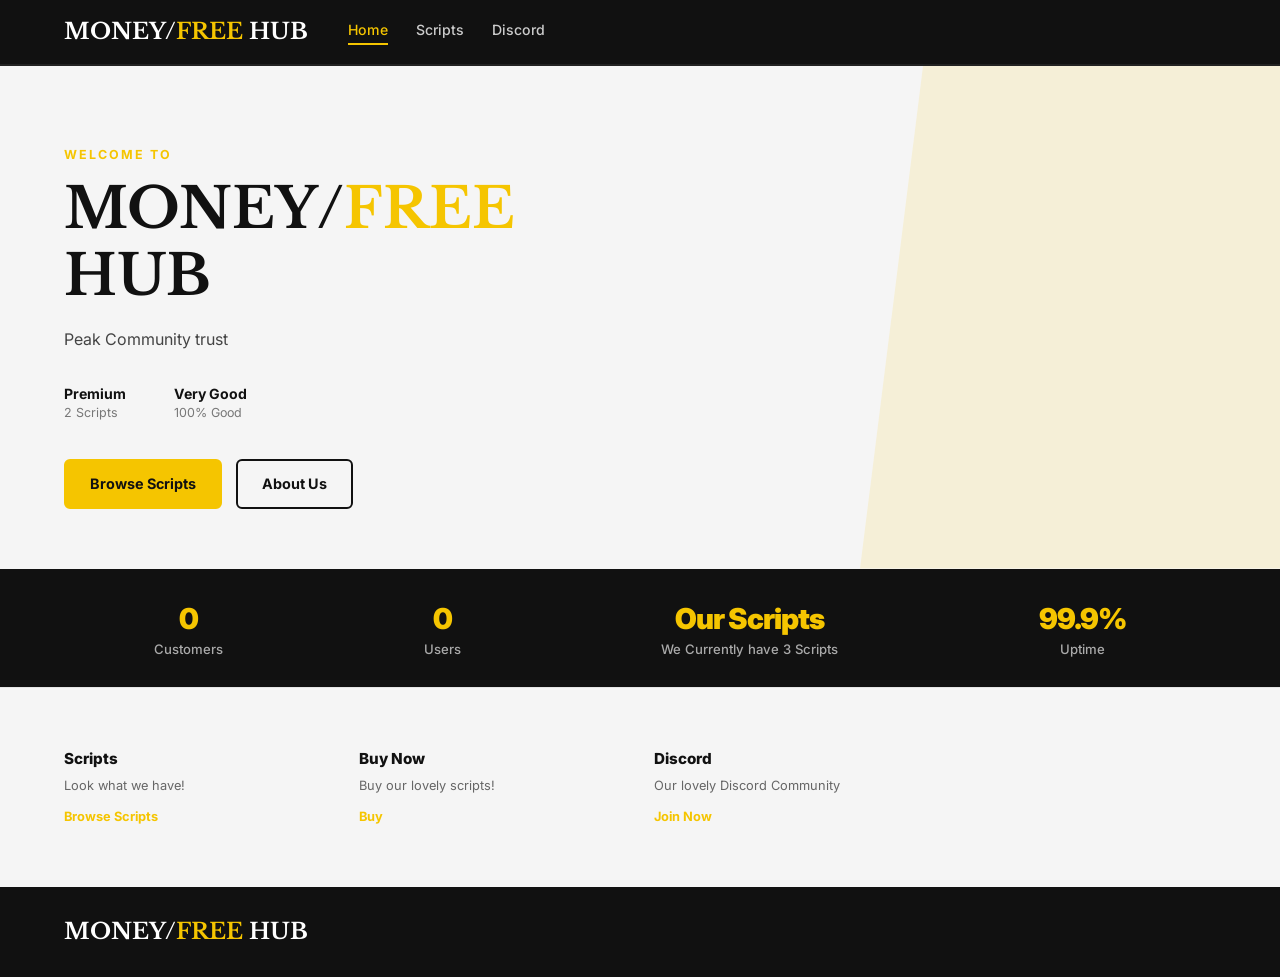
<file: index.html>
<!DOCTYPE html>
<html lang="en">
<head>
  <meta charset="UTF-8" />
  <meta name="viewport" content="width=device-width, initial-scale=1.0" />
  <title>MONEY/FREE HUB</title>
  <link rel="stylesheet" href="style.css" />
  <link href="https://fonts.googleapis.com/css2?family=Inter:wght@400;500;600;700;800;900&family=Libre+Baskerville:wght@400;700&display=swap" rel="stylesheet" />
</head>
<body>

  <header class="navbar">
    <div class="container nav-inner">
      <div class="logo">MONEY/<span>FREE</span> HUB</div>
      <nav class="nav-links">
        <a href="index.html" class="active">Home</a>
        <a href="scripts.html">Scripts</a>
        <a href="https://discord.gg/dXMn3wsEP8">Discord</a>
      </nav>
    </div>
  </header>

  <section class="hero">
    <div class="container hero-inner">
      <div class="hero-text">
        <p class="eyebrow">WELCOME TO</p>
        <h1 style="font-family: 'Libre Baskerville', serif;">MONEY/<span class="yellow">FREE</span> HUB</h1>
        <p class="hero-desc">Peak Community trust</p>

        <div class="hero-features">
          <div class="feat">
            <div>
              <strong>Premium</strong>
              <p>
                2 Scripts
              </p>
            </div>
          </div>
          <div class="feat">
            <div>
              
            </div>
          </div>
          <div class="feat">
            <div>
              <strong>Very Good</strong>
              <p>100% Good</p>
            </div>
          </div>
        </div>

        <div class="hero-btns">
          <a href="scripts.html" class="btn btn-yellow">Browse Scripts</a>
          <a href="idfk" class="btn btn-outline">About Us</a>
        </div>
      </div>

      <div class="hero-deco"></div>
    </div>
  </section>

  <div class="stats-bar">
    <div class="container stats-inner">
      <div class="stat">
        <span class="stat-num">0</span>
        <span class="stat-label">Customers</span>
      </div>
      <div class="stat">
        <span class="stat-num">0</span>
        <span class="stat-label">Users</span>
      </div>
      <div class="stat">
        <span class="stat-num">Our Scripts</span>
        <span class="stat-label">We Currently have 3 Scripts</span>
      </div>
      <div class="stat">
        <span class="stat-num">99.9%</span>
        <span class="stat-label">Uptime</span>
      </div>
    </div>
  </div>

  <section class="bottom-features">
    <div class="container bottom-grid">

      <div class="bf-item">
        <div>
          <h4>Scripts</h4>
          <p>Look what we have!</p>
          <a href="scripts.html">Browse Scripts</a>
        </div>
      </div>

      <div class="bf-item">
        <div>
          <h4>Buy Now</h4>
          <p>Buy our lovely scripts!</p>
          <a href="buy.html">Buy</a>
        </div>
      </div>

      <div class="bf-item">
        <div>
          <h4>Discord</h4>
          <p>Our lovely Discord Community</p>
          <a href="https://discord.gg/dXMn3wsEP8">Join Now</a>
        </div>
      </div>

      <div class="bf-item">
        <div>
          <h4></h4>
          <p></p>
          <a href=""></a>
        </div>
      </div>

    </div>
  </section>

  <footer class="footer">
    <div class="container footer-inner">
      <div class="logo">MONEY/<span>FREE</span> HUB</div>
      <p></p>
    </div>
  </footer>

</body>
</html>
</file>
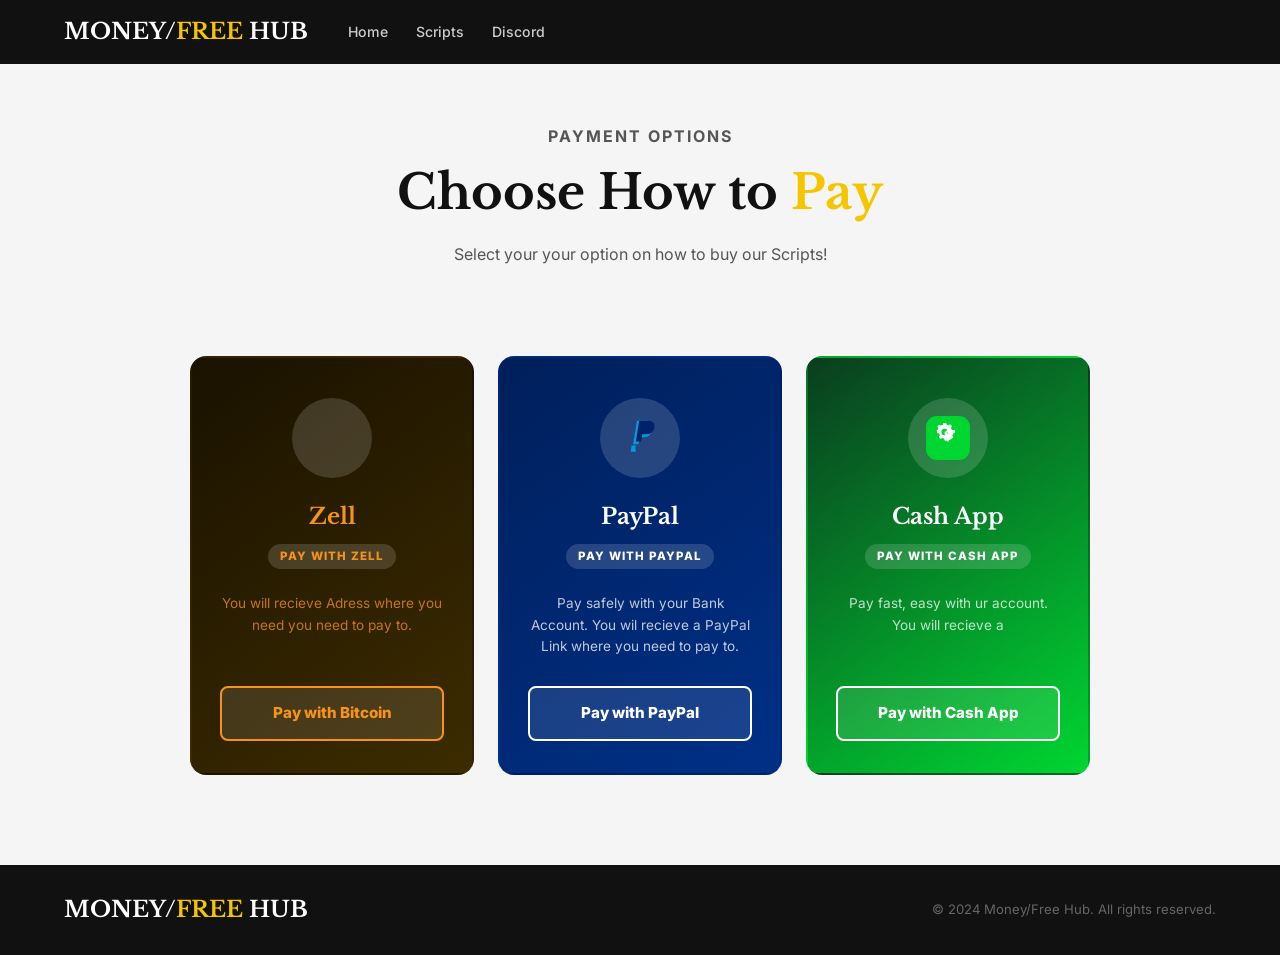
<file: buy.html>
<!DOCTYPE html>
<html lang="en">
<head>
  <meta charset="UTF-8" />
  <meta name="viewport" content="width=device-width, initial-scale=1.0" />
  <title>MONEY/FREE HUB — Payment</title>
  <link href="https://fonts.googleapis.com/css2?family=Inter:wght@400;500;600;700;800;900&family=Libre+Baskerville:wght@400;700&display=swap" rel="stylesheet" />
  <style>
    *, *::before, *::after { box-sizing: border-box; margin: 0; padding: 0; }

    body {
      font-family: 'Inter', sans-serif;
      background: #f5f5f5;
      color: #111;
      line-height: 1.5;
    }

    a { text-decoration: none; color: inherit; }

    .container {
      max-width: 1200px;
      margin: 0 auto;
      padding: 0 24px;
    }

    /* NAVBAR */
    .navbar { background: #111; position: sticky; top: 0; z-index: 100; }
    .nav-inner { display: flex; align-items: center; gap: 40px; height: 64px; }
    .logo { font-family: 'Libre Baskerville', serif; font-size: 1.4rem; font-weight: 700; color: #fff; white-space: nowrap; }
    .logo span { color: #f5c500; }
    .nav-links { display: flex; gap: 28px; }
    .nav-links a { color: #ccc; font-size: 0.88rem; font-weight: 500; transition: color 0.2s; }
    .nav-links a:hover, .nav-links a.active { color: #f5c500; border-bottom: 2px solid #f5c500; padding-bottom: 2px; }

    /* PAGE HEADER */
    .page-header { background: #f5f5f5; padding: 60px 0 40px; text-align: center; }
    .eyebrow { font-size: 0.78rem; font-weight: 700; color: #f5c500; letter-spacing: 2px; text-transform: uppercase; margin-bottom: 10px; }
    .page-header h1 { font-family: 'Libre Baskerville', serif; font-size: clamp(2rem, 5vw, 3rem); font-weight: 700; color: #111; margin: 8px 0 14px; }
    .yellow { color: #f5c500; }
    .page-header p { font-size: 1rem; color: #555; max-width: 420px; margin: 0 auto; }

    /* PAYMENT SECTION */
    .payment-section { padding: 50px 0 90px; background: #f5f5f5; }

    .payment-grid {
      display: grid;
      grid-template-columns: repeat(3, 1fr);
      gap: 24px;
      max-width: 900px;
      margin: 0 auto;
    }

    /* PAYMENT CARD */
    .pay-card {
      border-radius: 16px;
      overflow: hidden;
      display: flex;
      flex-direction: column;
      align-items: center;
      text-align: center;
      padding: 40px 28px 32px;
      transition: transform 0.2s, box-shadow 0.2s;
      cursor: pointer;
      border: 2px solid transparent;
    }

    .pay-card:hover {
      transform: translateY(-6px);
      box-shadow: 0 16px 48px rgba(0,0,0,0.18);
      border-color: rgba(255,255,255,0.2);
    }

    /* LOGO CIRCLE */
    .pay-logo {
      width: 80px;
      height: 80px;
      border-radius: 50%;
      background: rgba(255,255,255,0.15);
      display: flex;
      align-items: center;
      justify-content: center;
      margin-bottom: 22px;
      font-size: 2.2rem;
    }

    .pay-logo svg {
      width: 44px;
      height: 44px;
    }

    .pay-name {
      font-family: 'Libre Baskerville', serif;
      font-size: 1.4rem;
      font-weight: 700;
      margin-bottom: 10px;
    }

    .pay-desc {
      font-size: 0.85rem;
      opacity: 0.75;
      line-height: 1.6;
      margin-bottom: 28px;
      flex: 1;
    }

    .pay-tag {
      font-size: 0.72rem;
      font-weight: 800;
      letter-spacing: 1px;
      text-transform: uppercase;
      background: rgba(255,255,255,0.15);
      padding: 4px 12px;
      border-radius: 20px;
      margin-bottom: 24px;
    }

    .pay-btn {
      display: block;
      width: 100%;
      padding: 14px;
      border-radius: 8px;
      font-weight: 800;
      font-size: 0.95rem;
      cursor: pointer;
      transition: all 0.2s;
      border: 2px solid rgba(255,255,255,0.6);
      color: inherit;
      background: rgba(255,255,255,0.1);
    }

    .pay-btn:hover {
      background: rgba(255,255,255,0.25);
    }

    /* BITCOIN */
    .card-bitcoin { background: linear-gradient(145deg, #1a1200, #3d2c00); color: #f7931a; }
    .card-bitcoin .pay-btn { border-color: #f7931a; color: #f7931a; }
    .card-bitcoin .pay-btn:hover { background: #f7931a; color: #111; }

    /* PAYPAL */
    .card-paypal { background: linear-gradient(145deg, #001f5b, #003087); color: #ffffff; }
    .card-paypal .pay-btn { border-color: #fff; color: #fff; }
    .card-paypal .pay-btn:hover { background: #fff; color: #003087; }

    /* CASHAPP */
    .card-cashapp { background: linear-gradient(145deg, #0a3d1f, #00d632); color: #ffffff; }
    .card-cashapp .pay-btn { border-color: #fff; color: #fff; }
    .card-cashapp .pay-btn:hover { background: #fff; color: #00a825; }

    /* FOOTER */
    .footer { background: #111; padding: 28px 0; }
    .footer-inner { display: flex; align-items: center; justify-content: space-between; flex-wrap: wrap; gap: 12px; }
    .footer-inner p { color: #666; font-size: 0.82rem; }

    /* RESPONSIVE */
    @media (max-width: 720px) {
      .payment-grid { grid-template-columns: 1fr; max-width: 360px; }
      .nav-links { display: none; }
    }
  </style>
</head>
<body>

  <!-- NAVBAR -->
  <header class="navbar">
    <div class="container nav-inner">
      <div class="logo">MONEY/<span>FREE</span> HUB</div>
      <nav class="nav-links">
        <a href="index.html">Home</a>
        <a href="boxes.html">Scripts</a>
        <a href="#">Discord</a>
      </nav>
    </div>
  </header>

  <section class="page-header">
    <div class="container">
      <p class="eyebrow">PAYMENT OPTIONS</p>
      <h1>Choose How to <span class="yellow">Pay</span></h1>
      <p>Select your your option on how to buy our Scripts!</p>
    </div>
  </section>

  <section class="payment-section">
    <div class="container">
      <div class="payment-grid">
        <div class="pay-card card-bitcoin">
          <div class="pay-logo">            
            </svg>
          </div>
          <div class="pay-name">Zell</div>
          <div class="pay-tag">Pay with Zell</div>
          <div class="pay-desc">You will recieve Adress where you need you need to pay to.</div>
          <a href="#" class="pay-btn">Pay with Bitcoin</a>
        </div>

        <div class="pay-card card-paypal">
          <div class="pay-logo">
            <svg viewBox="0 0 32 32" fill="none" xmlns="http://www.w3.org/2000/svg">
              <path d="M24.5 9.5c.3 2.8-1.7 6-5.8 6h-3l-.8 5H11l2.8-17h6.5c3 0 4.5 1.8 4.2 6z" fill="#009cde"/>
              <path d="M26.5 7c.3 2.8-1.7 6.2-6 6.2h-2.8l-.9 5.3H13l2.4-15h6c3.2 0 5.4 1.5 5.1 3.5z" fill="#012169"/>
              <path d="M13 26h-3.8l.7-4.5H13l-.3 2 .3 2.5z" fill="#009cde"/>
            </svg>
          </div>
          <div class="pay-name">PayPal</div>
          <div class="pay-tag">Pay With paypal</div>
          <div class="pay-desc">Pay safely with your Bank Account. You wil recieve a PayPal Link where you need to pay to.</div>
          <a href="#" class="pay-btn">Pay with PayPal</a>
        </div>

        <div class="pay-card card-cashapp">
          <div class="pay-logo">
            <svg viewBox="0 0 32 32" fill="none" xmlns="http://www.w3.org/2000/svg">
              <rect width="32" height="32" rx="8" fill="#00d632"/>
              <path d="M19.5 10.2l-.8-.2c-.1-.5-.3-1-.6-1.4l.5-.5a.8.8 0 000-1.1l-.6-.6a.8.8 0 00-1.1 0l-.5.5c-.4-.3-.9-.5-1.4-.6l-.2-.8A.8.8 0 0014 5h-.8a.8.8 0 00-.8.7l-.2.8c-.5.1-1 .3-1.4.6l-.5-.5a.8.8 0 00-1.1 0l-.6.6a.8.8 0 000 1.1l.5.5c-.3.4-.5.9-.6 1.4l-.8.2A.8.8 0 008 11v.8c0 .4.3.7.7.8l.8.2c.1.5.3 1 .6 1.4l-.5.5a.8.8 0 000 1.1l.6.6c.3.3.8.3 1.1 0l.5-.5c.4.3.9.5 1.4.6l.2.8c.1.4.4.7.8.7h.8c.4 0 .7-.3.8-.7l.2-.8c.5-.1 1-.3 1.4-.6l.5.5c.3.3.8.3 1.1 0l.6-.6a.8.8 0 000-1.1l-.5-.5c.3-.4.5-.9.6-1.4l.8-.2a.8.8 0 00.7-.8V11a.8.8 0 00-.7-.8zM13.6 14a2.4 2.4 0 110-4.8 2.4 2.4 0 010 4.8z" fill="white"/>
              <path d="M16.5 18.5h-1.2l-.3-1c-.8-.1-1.5-.4-2-.9l.9-.9c.4.4.9.6 1.5.6.7 0 1.1-.3 1.1-.8 0-.4-.3-.7-1-.9-1.2-.3-2-.9-2-2 0-.9.6-1.6 1.5-1.9l.3-1h1.2l.3 1c.7.1 1.3.4 1.7.8l-.9.9c-.3-.3-.7-.5-1.2-.5-.6 0-1 .3-1 .7 0 .4.3.6 1 .9 1.3.3 2.1.9 2.1 2.1 0 1-.7 1.7-1.7 2l-.3 1z" fill="white"/>
            </svg>
          </div>
          <div class="pay-name">Cash App</div>
          <div class="pay-tag">Pay with cash app</div>
          <div class="pay-desc">Pay fast, easy with ur account. You will recieve a </div>
          <a href="#" class="pay-btn">Pay with Cash App</a></div>
      </div>
    </div>
  </section>

  <footer class="footer">
    <div class="container footer-inner">
      <div class="logo">MONEY/<span>FREE</span> HUB</div>
      <p>© 2024 Money/Free Hub. All rights reserved.</p>
    </div>
  </footer>

</body>
</html>
</file>
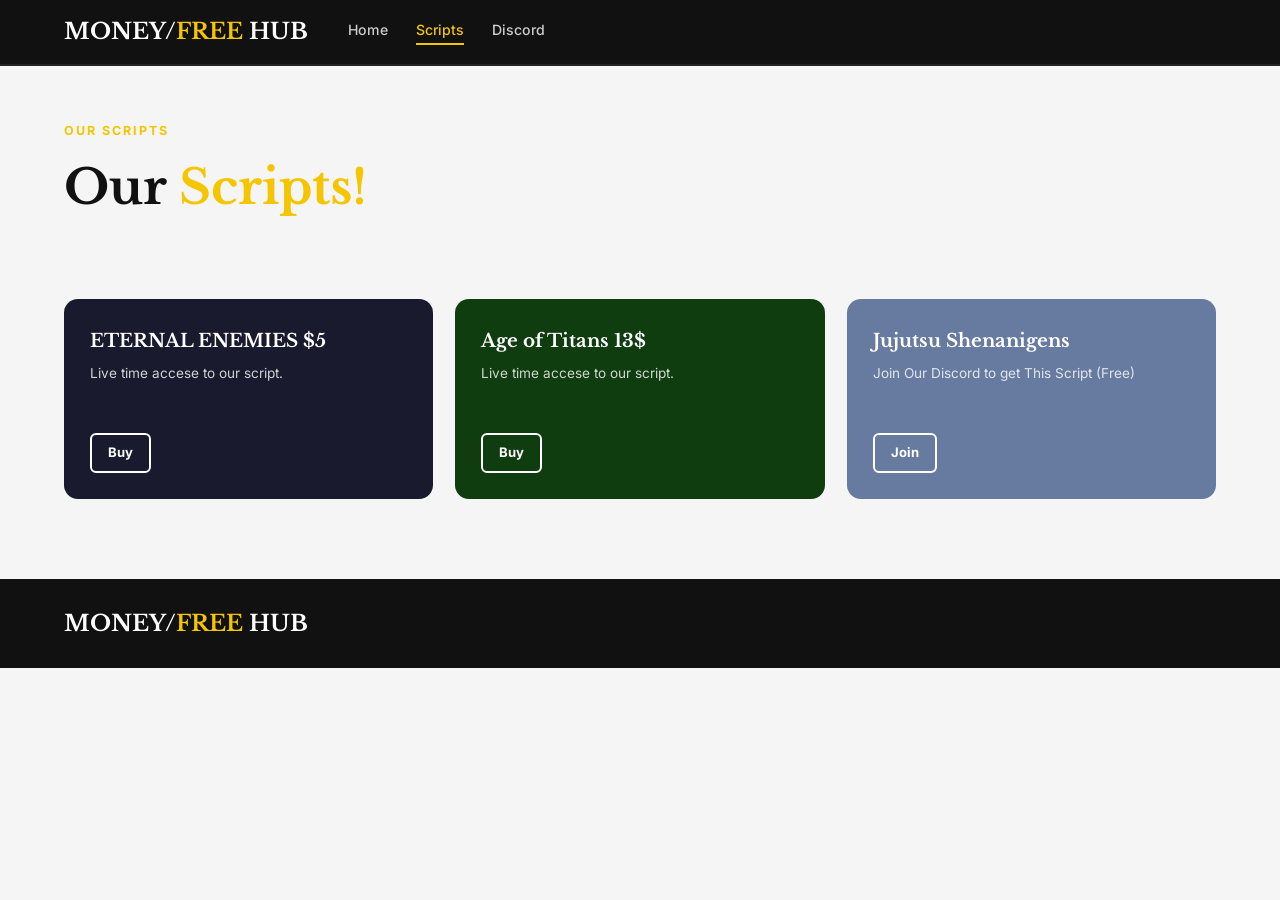
<file: scripts.html>
<!DOCTYPE html>
<html lang="en">
<head>
  <meta charset="UTF-8" />
  <meta name="viewport" content="width=device-width, initial-scale=1.0" />
  <title>MONEY/FREE HUB — Scripts</title>
  <link href="https://fonts.googleapis.com/css2?family=Inter:wght@400;500;600;700;800;900&family=Libre+Baskerville:wght@400;700&display=swap" rel="stylesheet" />
  <link rel="stylesheet" href="scripts.css">
  <link rel="stylesheet" href="style.css">
  <style>
    *, *::before, *::after { box-sizing: border-box; margin: 0; padding: 0; }

    body {
      font-family: 'Inter', sans-serif;
      background: #f5f5f5;
      color: #111;
      line-height: 1.5;
    }

    a { text-decoration: none; color: inherit; }

    .container {
      max-width: 1200px;
      margin: 0 auto;
      padding: 0 24px;
    }

    /* NAVBAR */
    .navbar {
      background: #111;
      position: sticky;
      top: 0;
      z-index: 100;
    }

    .nav-inner {
      display: flex;
      align-items: center;
      gap: 40px;
      height: 64px;
    }

    .logo {
      font-family: 'Libre Baskerville', serif;
      font-size: 1.4rem;
      font-weight: 700;
      color: #fff;
      white-space: nowrap;
    }

    .logo span { color: #f5c500; }

    .nav-links { display: flex; gap: 28px; }

    .nav-links a {
      color: #ccc;
      font-size: 0.88rem;
      font-weight: 500;
      transition: color 0.2s;
    }

    .nav-links a:hover, .nav-links a.active {
      color: #f5c500;
      border-bottom: 2px solid #f5c500;
      padding-bottom: 2px;
    }

    /* PAGE HEADER */
    .page-header {
      background: #f5f5f5;
      padding: 56px 0 36px;
    }

    .eyebrow {
      font-size: 0.78rem;
      font-weight: 700;
      color: #f5c500;
      letter-spacing: 2px;
      text-transform: uppercase;
      margin-bottom: 10px;
    }

    .page-header h1 {
      font-family: 'Libre Baskerville', serif;
      font-size: clamp(2rem, 5vw, 3rem);
      font-weight: 700;
      color: #111;
      margin: 8px 0 0;
    }

    .yellow { color: #f5c500; }

    /* BOXES SECTION */
    .boxes-section {
      padding: 40px 0 80px;
      background: #f5f5f5;
    }

    .boxes-grid {
      display: grid;
      grid-template-columns: repeat(3, 1fr);
      gap: 22px;
    }

    /* BOX CARD */
    .box-card {
      border-radius: 14px;
      overflow: hidden;
      min-height: 200px;
      display: flex;
      flex-direction: column;
      transition: transform 0.2s, box-shadow 0.2s;
      position: relative;
    }

    .box-card:hover {
      transform: translateY(-5px);
      box-shadow: 0 16px 48px rgba(0,0,0,0.22);
    }

    .box-inner {
      padding: 30px 26px 26px;
      display: flex;
      flex-direction: column;
      flex: 1;
      gap: 10px;
    }

    .box-title {
      font-family: 'Libre Baskerville', serif;
      font-size: 1.15rem;
      font-weight: 700;
      line-height: 1.3;
    }

    .box-desc {
      font-size: 0.85rem;
      opacity: 0.8;
      line-height: 1.6;
      flex: 1;
    }

    .box-link {
      display: inline-flex;
      align-items: center;
      gap: 6px;
      margin-top: 14px;
      font-size: 0.82rem;
      font-weight: 700;
      text-decoration: none;
      border: 2px solid;
      border-radius: 6px;
      padding: 8px 16px;
      width: fit-content;
      transition: opacity 0.2s, transform 0.15s;
    }

    .box-link:hover {
      opacity: 0.75;
      transform: translateX(2px);
    }

    /* FOOTER */
    .footer {
      background: #111;
      padding: 28px 0;
    }

    .footer-inner {
      display: flex;
      align-items: center;
      justify-content: space-between;
      flex-wrap: wrap;
      gap: 12px;
    }

    .footer-inner p { color: #666; font-size: 0.82rem; }

    /* RESPONSIVE */
    @media (max-width: 900px) {
      .boxes-grid { grid-template-columns: repeat(2, 1fr); }
      .nav-links { display: none; }
    }

    @media (max-width: 560px) {
      .boxes-grid { grid-template-columns: 1fr; }
    }
  </style>
</head>
<body>

  <header class="navbar">
    <div class="container nav-inner">
      <div class="logo">MONEY/<span>FREE</span> HUB</div>
      <nav class="nav-links">
        <a href="index.html">Home</a>
        <a href="boxes.html" class="active">Scripts</a>
        <a href="https://discord.gg/dXMn3wsEP8">Discord</a>
      </nav>
    </div>
  </header>

  <section class="page-header">
    <div class="container">
      <p class="eyebrow">Our Scripts</p>
      <h1>Our <span class="yellow">Scripts!</span></h1>
    </div>
  </section>

  <section class="boxes-section">
    <div class="container">
      <div class="boxes-grid">
        <div class="box-card" style="background:#1a1a2e; color:#ffffff;">
          <div class="box-inner">
            <h3 class="box-title">ETERNAL ENEMIES $5</h3>
            <p class="box-desc">Live time accese to our script.</p>
            <a href="#" class="box-link" style="color:#ffffff; border-color:#ffffff;">Buy</a>
          </div>
        </div>

        <div class="box-card" style="background:#0f3d0f; color:#ffffff;">
          <div class="box-inner">
            <h3 class="box-title">Age  of Titans 13$</h3>
            <p class="box-desc">Live time accese to our script.</p>
            <a href="#" class="box-link" style="color:#ffffff; border-color:#ffffff;">Buy</a>
          </div>
        </div>

        <div class="box-card" style="background:#677ba0; color:#ffffff;">
          <div class="box-inner">
            <h3 class="box-title">Jujutsu Shenanigens</h3>
            <p class="box-desc">Join Our Discord to get This Script (Free)</p>
            <a href="https://discord.gg/dXMn3wsEP8" class="box-link" style="color:#ffffff; border-color:#ffffff;">Join</a>
          </div>
        </div>

      </div>
    </div>
  </section>

  <footer class="footer">
    <div class="container footer-inner">
      <div class="logo">MONEY/<span>FREE</span> HUB</div>
      <p></p>
    </div>
  </footer>

</body>
</html>
</file>
<file: style.css>
/* ===== CUSTOM FONT ===== */
/* Libre Baskerville loaded via Google Fonts */

/* ===== RESET & BASE ===== */
*, *::before, *::after {
  box-sizing: border-box;
  margin: 0;
  padding: 0;
}

body {
  font-family: 'Inter', sans-serif;
  background: #f5f5f5;
  color: #111;
  line-height: 1.5;
}

a {
  text-decoration: none;
  color: inherit;
}

.container {
  max-width: 1200px;
  margin: 0 auto;
  padding: 0 24px;
}

/* ===== NAVBAR ===== */
.navbar {
  background: #111;
  position: sticky;
  top: 0;
  z-index: 100;
  border-bottom: 2px solid #222;
}

.nav-inner {
  display: flex;
  align-items: center;
  gap: 40px;
  height: 64px;
}

.logo {
  font-family: 'Libre Baskerville', serif;
  font-size: 1.4rem;
  font-weight: 700;
  color: #fff;
  white-space: nowrap;
  letter-spacing: 0;
}

.logo span {
  color: #f5c500;
}

.nav-links {
  display: flex;
  gap: 28px;
  flex: 1;
}

.nav-links a {
  color: #ccc;
  font-size: 0.88rem;
  font-weight: 500;
  transition: color 0.2s;
}

.nav-links a:hover,
.nav-links a.active {
  color: #f5c500;
  border-bottom: 2px solid #f5c500;
  padding-bottom: 2px;
}


/* ===== HERO ===== */
.hero {
  background: #f5f5f5;
  padding: 80px 0 60px;
  position: relative;
  overflow: hidden;
}

.hero::before {
  content: '';
  position: absolute;
  top: 0; right: 0;
  width: 420px;
  height: 100%;
  background: #f5c500;
  clip-path: polygon(15% 0, 100% 0, 100% 100%, 0% 100%);
  opacity: 0.12;
  pointer-events: none;
}

.hero-inner {
  display: flex;
  align-items: center;
  gap: 60px;
}

.hero-text {
  flex: 1;
  max-width: 560px;
}

.eyebrow {
  font-size: 0.78rem;
  font-weight: 700;
  color: #f5c500;
  letter-spacing: 2px;
  text-transform: uppercase;
  margin-bottom: 10px;
}

.hero-text h1 {
  font-family: 'Libre Baskerville', serif;
  font-size: clamp(2.2rem, 5vw, 3.5rem);
  font-weight: 700;
  line-height: 1.2;
  color: #111;
  margin-bottom: 18px;
  letter-spacing: 0;
}

.hero-text h1 .yellow {
  color: #f5c500;
}

.hero-desc {
  font-size: 1rem;
  color: #444;
  max-width: 420px;
  margin-bottom: 32px;
}

.hero-features {
  display: flex;
  gap: 24px;
  margin-bottom: 36px;
  flex-wrap: wrap;
}

.feat {
  display: flex;
  align-items: center;
  gap: 10px;
}

.feat-icon {
  width: 44px;
  height: 44px;
  background: #111;
  color: #f5c500;
  border-radius: 50%;
  display: flex;
  align-items: center;
  justify-content: center;
  font-size: 1rem;
  font-weight: 700;
  flex-shrink: 0;
}

.feat strong {
  display: block;
  font-size: 0.88rem;
  font-weight: 700;
  color: #111;
}

.feat p {
  font-size: 0.78rem;
  color: #777;
}

.hero-btns {
  display: flex;
  gap: 14px;
  flex-wrap: wrap;
}

.hero-deco {
  width: 200px;
  height: 200px;
  background: #f5c500;
  border-radius: 50%;
  opacity: 0.15;
  flex-shrink: 0;
  display: none;
}

/* ===== BUTTONS ===== */
.btn {
  display: inline-flex;
  align-items: center;
  gap: 8px;
  padding: 12px 24px;
  border-radius: 6px;
  font-weight: 700;
  font-size: 0.9rem;
  cursor: pointer;
  transition: all 0.2s;
  border: 2px solid transparent;
}

.btn-yellow {
  background: #f5c500;
  color: #111;
  border-color: #f5c500;
}

.btn-yellow:hover {
  background: #e0b400;
  border-color: #e0b400;
}

.btn-outline {
  background: transparent;
  color: #111;
  border-color: #111;
}

.btn-outline:hover {
  background: #111;
  color: #fff;
}

.mt {
  margin-top: 24px;
}

/* ===== STATS BAR ===== */
.stats-bar {
  background: #111;
  padding: 28px 0;
}

.stats-inner {
  display: flex;
  justify-content: space-around;
  flex-wrap: wrap;
  gap: 20px;
}

.stat {
  text-align: center;
}

.stat-num {
  display: block;
  font-size: 1.8rem;
  font-weight: 900;
  color: #f5c500;
  letter-spacing: -1px;
}

.stat-label {
  display: block;
  font-size: 0.82rem;
  color: #aaa;
  font-weight: 500;
}

/* ===== SCRIPTS SECTION ===== */
.scripts-section {
  padding: 80px 0;
  background: #fff;
}

.scripts-inner {
  display: flex;
  gap: 60px;
  align-items: flex-start;
}

.scripts-intro {
  flex: 0 0 220px;
}

.scripts-intro h2 {
  font-size: 1.9rem;
  font-weight: 900;
  color: #111;
  margin: 8px 0 14px;
  letter-spacing: -0.5px;
}

.scripts-intro p {
  font-size: 0.88rem;
  color: #555;
  line-height: 1.6;
}

.scripts-grid {
  flex: 1;
  display: grid;
  grid-template-columns: repeat(2, 1fr);
  gap: 20px;
}

.script-card {
  background: #fff;
  border: 1px solid #e8e8e8;
  border-radius: 10px;
  overflow: hidden;
  position: relative;
  transition: box-shadow 0.2s, transform 0.2s;
}

.script-card:hover {
  box-shadow: 0 8px 32px rgba(0,0,0,0.12);
  transform: translateY(-3px);
}

.card-badge {
  position: absolute;
  top: 10px;
  left: 10px;
  background: #f5c500;
  color: #111;
  font-size: 0.65rem;
  font-weight: 900;
  padding: 3px 8px;
  border-radius: 4px;
  z-index: 2;
  letter-spacing: 1px;
}

.card-thumb {
  height: 120px;
  display: flex;
  align-items: flex-end;
  justify-content: space-between;
  padding: 14px;
  font-size: 0.78rem;
  font-weight: 900;
  color: #fff;
  letter-spacing: 0.5px;
  line-height: 1.3;
  position: relative;
}

.card-icon {
  font-size: 2rem;
  opacity: 0.9;
}

.bank   { background: linear-gradient(135deg, #1a1a2e 0%, #16213e 100%); }
.cash   { background: linear-gradient(135deg, #1a2a1a 0%, #0f3d0f 100%); }
.paypal { background: linear-gradient(135deg, #003087 0%, #009cde 100%); }
.crypto { background: linear-gradient(135deg, #1a1200 0%, #f5c500 100%); color: #111; }
.crypto { color: #111; }

.card-body {
  padding: 14px 16px 18px;
}

.card-body h3 {
  font-size: 0.92rem;
  font-weight: 800;
  color: #111;
  margin-bottom: 6px;
}

.card-body p {
  font-size: 0.8rem;
  color: #666;
  margin-bottom: 0;
}

/* ===== TOP FEATURES ===== */
.top-features {
  background: #f5f5f5;
  padding: 40px 0;
  border-bottom: 1px solid #e5e5e5;
}

/* ===== BOTTOM FEATURES ===== */
.bottom-features {
  background: #f5f5f5;
  padding: 60px 0;
  border-top: 1px solid #e5e5e5;
}

.bottom-grid {
  display: grid;
  grid-template-columns: repeat(4, 1fr);
  gap: 28px;
}

.top-grid {
  display: grid;
  grid-template-columns: repeat(4, 1fr);
  gap: 28px;
}

.bf-item {
  display: flex;
  gap: 14px;
  align-items: flex-start;
}

.bf-icon {
  font-size: 1.6rem;
  flex-shrink: 0;
  margin-top: 2px;
}

.bf-item h4 {
  font-size: 0.95rem;
  font-weight: 800;
  color: #111;
  margin-bottom: 5px;
}

.bf-item p {
  font-size: 0.8rem;
  color: #666;
  margin-bottom: 8px;
  line-height: 1.5;
}

.bf-item a {
  font-size: 0.8rem;
  font-weight: 700;
  color: #f5c500;
  transition: color 0.2s;
}

.bf-item a:hover {
  color: #e0b400;
}

/* ===== FOOTER ===== */
.footer {
  background: #111;
  padding: 28px 0;
}

.footer-inner {
  display: flex;
  align-items: center;
  justify-content: space-between;
  flex-wrap: wrap;
  gap: 12px;
}

.footer-inner p {
  color: #666;
  font-size: 0.82rem;
}

/* ===== RESPONSIVE ===== */
@media (max-width: 900px) {
  .scripts-inner {
    flex-direction: column;
  }

  .scripts-intro {
    flex: none;
  }

  .bottom-grid {
    grid-template-columns: repeat(2, 1fr);
  }

  .nav-links {
    display: none;
  }
}

@media (max-width: 600px) {
  .hero-inner {
    flex-direction: column;
  }

  .scripts-grid {
    grid-template-columns: 1fr;
  }

  .bottom-grid {
    grid-template-columns: 1fr;
  }

  .stats-inner {
    gap: 32px;
  }
}
</file>
<file: scripts.css>
/* ===== PAGE HEADER ===== */
.page-header {
  background: #f5f5f5;
  padding: 60px 0 40px;
}

.page-header h1 {
  font-family: 'Libre Baskerville', serif;
  font-size: clamp(2rem, 5vw, 3rem);
  font-weight: 700;
  color: #111;
  margin: 8px 0 12px;
}

/* ===== BOXES GRID ===== */
.boxes-section {
  padding: 50px 0 80px;
  background: #f5f5f5;
}

.boxes-grid {
  display: grid;
  grid-template-columns: repeat(3, 1fr);
  gap: 24px;
}

/* ===== BOX CARD ===== */
.box-card {
  border-radius: 12px;
  overflow: hidden;
  min-height: 180px;
  transition: transform 0.2s, box-shadow 0.2s;
}

.box-card:hover {
  transform: translateY(-4px);
  box-shadow: 0 12px 40px rgba(0,0,0,0.18);
}

.box-inner {
  padding: 28px 24px 24px;
  display: flex;
  flex-direction: column;
  height: 100%;
  gap: 10px;
}

.box-title {
  font-family: 'Libre Baskerville', serif;
  font-size: 1.2rem;
  font-weight: 700;
  line-height: 1.2;
}

.box-desc {
  font-size: 0.85rem;
  opacity: 0.85;
  line-height: 1.5;
  flex: 1;
}

.box-link {
  display: inline-block;
  margin-top: 8px;
  font-size: 0.82rem;
  font-weight: 700;
  text-decoration: none;
  border-bottom: 1px solid;
  padding-bottom: 2px;
  width: fit-content;
  transition: opacity 0.2s;
}

.box-link:hover {
  opacity: 0.7;
}

/* ===== RESPONSIVE ===== */
@media (max-width: 900px) {
  .boxes-grid { grid-template-columns: repeat(2, 1fr); }
}

@media (max-width: 560px) {
  .boxes-grid { grid-template-columns: 1fr; }
}
</file>
